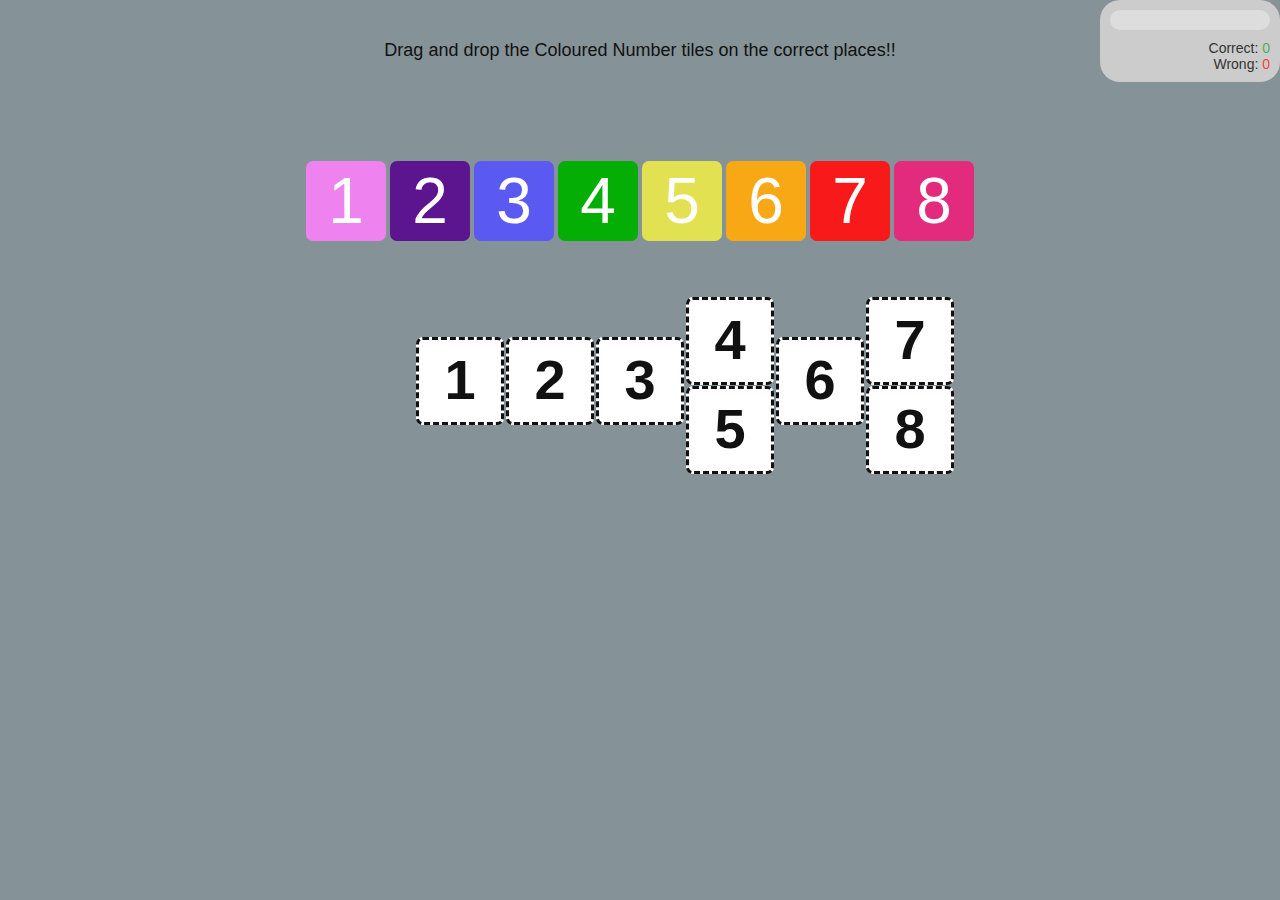
<file: nxt_lvl/index.html>
<!DOCTYPE html>
<html lang="en">
<head>
    <meta charset="UTF-8">
    <meta http-equiv="X-UA-Compatible" content="IE=edge">
    <meta name="viewport" content="width=device-width, initial-scale=1.0">
    
    <!-- Link to the external CSS stylesheet -->
    <link rel="stylesheet" href="style1.css">
    <title>Document</title>
</head>
<body>
     <!-- Instructions -->
    <div class="inst">
      Drag and drop the Coloured Number tiles on the correct places!!
    </div>

    <!-- Container for draggable elements -->
    <div class="draggable-elements">
        <!-- Individual draggable elements with different background colors and ids -->
        <div class="square draggable" style="color: rgb(254, 254, 254); background-color: violet;" id="one" draggable="true">1</div>
        <div class="square draggable" style="color: rgb(255, 255, 255); background-color: rgb(92, 20, 143);" id="two" draggable="true">2</div>
        <div class="square draggable" style="color: rgb(255, 255, 255); background-color: rgb(90, 90, 243);" id="three" draggable="true">3</div>
        <div class="square draggable" style="color: rgb(255, 255, 255); background-color: rgb(5, 174, 5);" id="four" draggable="true">4</div>
        <div class="square draggable" style="color: rgb(255, 255, 255); background-color: rgb(225, 225, 81);" id="five" draggable="true">5</div>
        <div class="square draggable" style="color: rgb(254, 254, 254); background-color: rgb(248, 168, 21);" id="six" draggable="true">6</div>
        <div class="square draggable" style="color: rgb(255, 255, 255); background-color: rgb(248, 26, 26);" id="seven" draggable="true">7</div>
        <div class="square draggable" style="color: rgb(255, 255, 255); background-color: rgb(226, 43, 125);" id="eight" draggable="true">8</div>
        
        <!-- Additional draggable elements commented out -->
        <!--
        <div class="square draggable" style="color: rgb(255, 255, 255); background-color: rgb(226, 43, 223);" id="nine" draggable="true">9</div>
        <div class="square draggable" style="color: rgb(255, 255, 255); background-color: rgb(226, 223, 43);" id="ten" draggable="true">10</div>
        -->
    </div>

    <!-- Container for droppable elements -->
    <div class="droppable-elements">
        <!-- Individual droppable elements with data-draggable-id attributes corresponding to draggable elements -->
        <div class="droppable one" data-draggable-id="one"><span>1</span></div>
        <div class="droppable two" data-draggable-id="two"><span>2</span></div>
        <div class="droppable three" data-draggable-id="three"><span>3</span></div>
        <div class="droppable four" data-draggable-id="four"><span>4</span></div>
        <div class="droppable five" data-draggable-id="five"><span>5</span></div>
        <div class="droppable six" data-draggable-id="six"><span>6</span></div>
        <div class="droppable seven" data-draggable-id="seven"><span>7</span></div>
        <div class="droppable eight" data-draggable-id="eight"><span>8</span></div>
        
        <!-- Additional droppable elements commented out -->
        <!--
        <div class="droppable nine" data-draggable-id="nine"><span>nine</span></div>
        <div class="droppable ten" data-draggable-id="ten"><span>ten</span></div>
        -->
    </div>

    <!-- Overlay for notifications -->
    <div class="overlay"></div>

    <!-- Container for notifications -->
    <div class="notification"></div>

    <!-- Container for the winning count bar and counters -->
    <div class="winning-count-bar">
        <!-- Energy bar indicating progress -->
        <div class="energy-bar">
            <div class="energy-fill"></div>
        </div>

        <!-- Container for correct and wrong counters -->
        <div class="counters">
            <div class="correct-count">
                <span class="label">Correct:</span>
                <span class="count">0</span>
            </div>
            <div class="wrong-count">
                <span class="label">Wrong:</span>
                <span class="count">0</span>
            </div>
        </div>
    </div>

    <!-- Link to the external JavaScript file -->
    <script src="script1.js"></script>
</body>
</html>
</file>
<file: nxt_lvl/style1.css>
.square{
    width: 5rem;
    height: 5rem;
}
@import url('https://fonts.googleapis.com/css?family=Montserrat');

* {
  margin: 0;
  padding: 0;
  box-sizing: border-box;
}
body {
  font-family: 'Montserrat', sans-serif;
  background-color: #eee;
  color: #111;
  
  align-items: center;
  justify-content: center;
  height: auto;
  width: 100%;
  background-image: linear-gradient(to right,#859398, #859398);
  background-repeat: none;
}
.inst{
    font-size: large;
    position: relative;
    top: 40px;
    display: flex;
    flex-direction: column;
    justify-content: center;
    align-items: center;
}
 .inst.show{
  opacity: 1;
} 

.draggable-elements {
  font-size: 4rem;
  display: flex;
  flex-wrap: wrap;
  justify-content: center;
  align-items: center;
  margin: 3rem;
  position: relative;
  top: 90px;
  
}
.droppable-elements{
font-size: 3.5rem;
position: relative;
top: 120px;
left: 600px;
display: flex;
flex-wrap: wrap;
min-width: 100px;
flex-direction: row;
align-items: center;

}

.droppable {
  position: relative;
  height: 5.5rem;
  width: 5.5rem;
  margin: 1rem;
  justify-content: center;
  align-items: center;
  text-align: center;
  font-size: 4rem;
  font-weight: bold;
  background-color: #fff;
  border: 3px dashed #111;
  border-radius: 7px;
  transition: border-width 0.2s, transform 0.2s, background-color 0.4s;
}

.draggable {
  height: 5rem;
  width: 5rem;
  display: flex;
  align-items: center;
  justify-content: center;
  font-size: 4rem;
  margin: 0rem 0.5rem;
  cursor: move;
  transition: opacity 0.2s;
  border-radius: 7px;
  margin: 2px;
}
.draggable:hover {
  opacity: 0.5;
}

.droppable span {
  font-size: 3.5rem;
  pointer-events: none; /* The element is never the target of pointer events */
}

/* Drag and Drop Related Styling */

.droppable.droppable-hover {
  /* background-color: #bee3f0; */
  border-width: 3px;
  transform: scale(1.1) 2s;
  
}
.droppable.dropped {
  border-style: solid;
  color: #fff;
}
.droppable.dropped span {
  font-size: 3.5rem;
  margin-top: 3.5rem;
}
.droppable.dropped div {
  pointer-events: none;
}
.draggable.dragged {
  user-select: none;
  opacity: 0.1;
  cursor: default;
}
.draggable.dragged:hover {
  opacity: 0.1;
}

@media (max-width: 600px) {
  html { font-size: 14px; }
  .draggable-elements { margin: 1.5rem; }
  
  
}

.one{
  position: relative;
  
}
.two{
  position: relative;
  left: -30px;
}
.three{
  position: relative;
  left: -60px;
 
}
.four{
  position: relative;
  left: -90px;
  bottom: 40px;
  
}

.five{
  position: relative;
  left: -210px;
  bottom: -49px;
  
}
.six{
  position: relative;
  left: -240px;
  
}
.seven{
  position: relative;
  left: -270px;
  bottom: 40px;
 
}
.eight{
  position: relative;
  left: -390px;
  bottom: -49px;
 
}
.nine{
  position: relative;
  bottom: 397px;
  left: 36%;
}
.ten{
  position: relative;
  bottom: 414px;
}
.overlay {
  position: fixed;
  top: 0;
  left: 0;
  width: 100%;
  height: 100%;
  background-color: rgba(0, 0, 0, 0.5);
  z-index: 9999;
  display: none;
}

.notification {
  position: fixed;
  top: 50%;
  left: 50%;
  transform: translate(-50%, -50%);
  background-color: #ccc;
  border: 1px solid #ccc;
  padding: 20px;
  opacity: 0;
  transition: opacity 0.3s ease-in-out;
  z-index: 10000;
}

.notification.show {
  opacity: 1;
}

.winning-count-bar {
  position: absolute;
  top: 0px;
  right: 0px;
  padding: 10px;
  background-color: #ccc;
  border-radius: 20px;
  text-align: right;
  font-family: Arial, sans-serif;
  font-size: 14px;
  color: #333;
}

.energy-bar {
  width: 160px;
  height: 20px;
  background-color: #ddd;
  border-radius: 10px;
  overflow: hidden;
  background-color: #ddd;
  border-radius: 10px;
}

.energy-fill {
  height: 100%;
  background-color: #4caf50;
  transition: width 0.5s ease-in-out;
}
.counters {
  margin-top: 10px;
}

.correct-count .count {
  color: #4caf50;
}

.wrong-count .count {
  color: #f44336;
}

.congratulations {
  position: fixed;
  top: 20%;
  left: 50%;
  transform: translate(-50%, -50%);
  background-color: #a57be0;
  color: #ffffff;
  padding: 20px;
  border-radius: 8px;
  font-size: 35px;
  text-align: center;
  font-family:Verdana, Geneva, Tahoma, sans-serif;
  box-shadow: 0 2px 4px rgba(0, 0, 0, 0.2);
}

.congratulations::before {
  padding:20px;
  font-family:'Lucida Sans', 'Lucida Sans Regular', 'Lucida Grande', 'Lucida Sans Unicode', Geneva, Verdana, sans-serif;
  font-size: 68px;
  display: block;
  margin-bottom: 10px;
  margin: 10px;
}

.congratulations:hover {
  background-color: #c75ded;
  cursor: pointer;
}

.play-button {
  border: 1px solid rgba(255,255,255,0.2);
  background-color: rgba(255,255,255,0.1); /* Use your desired color */
  color: #ffffff; /* Use a contrasting color for text */
  font-size: 24px;
  padding: 12px 24px;
  margin: 10px;
  border: none;
  border-radius: 4px;
  cursor: pointer;
  animation: buttonScale 1s infinite alternate;

}

.play-button:hover {
  border: 1px solid rgba(255,255,255,0.2);
  background-color: rgba(255,255,255,0.5); /* Use a slightly different color on hover */
  animation: buttonBounce 0.5s;
}


@keyframes buttonScale {
  0% {
    transform: scale(1);
  }
  100% {
    transform: scale(1.1);
  }
}

@keyframes buttonBounce {
  0% {
    transform: translateY(0);
  }
  50% {
    transform: translateY(-5px);
  }
  100% {
    transform: translateY(0);
  }
}

/* the following @media stylings are to make the tiles responsive for different screen size */
@media only screen and (max-width: 1400px) {
  
  
  .droppable-elements{left:400px;}
}

@media only screen and (max-width: 1300px) {
  
  
  .droppable-elements{left:400px;}
}
@media only screen and (max-width: 1200px) {
  
  
  .droppable-elements{left:400px;}
}
@media only screen and (max-width: 1100px) {
  
  
  .droppable-elements{left:400px;}
}
@media only screen and (max-width: 970px) {
  
  .eight{
    position: relative;
    left:-390px;
    bottom: -50px;
   
  }
  .droppable-elements{left:00px;}
}

@media only screen and (max-width: 840px) {
  .droppable-elements{
    flex-direction: row;
    align-items: center;
  }
  .four{
    position: relative;
    left: -90px;
    bottom: 40px;
    
  }
  
  .five{
    position: relative;
    left: -210px;
    bottom: -48px;
    
  }
  .six{
    position: relative;
    left: -240px;
    
  }
  .seven{
    position: relative;
    left: 450px;
    bottom: 160px;
   
  }
  .eight{
    position: relative;
    left: 330px;
    bottom: 72px;
   
  }
}
@media only screen and (max-width: 720px) {
  .droppable-elements{
    flex-direction: row;
    align-items: center;
  }
  .six{
    position: relative;
    left: 360px;
    bottom: 120px;
    
  }
  .seven{
    position: relative;
    left: 330px;
    bottom: 160px;
   
  }
  .eight{
    position: relative;
    left: 210px;
    bottom: 72px;
   
  }
}

@media only screen and (max-width: 600px) {
  
  .droppable-elements{
    flex-direction: column;
    align-items: center;
  }
  .two{
    position: relative;
    bottom: 30px;
    left: 0px;
  }
  .three{
    position: relative;
    left: 0px;
    bottom: 60px;
   
  }
  .four{
    position: relative;
    left: 40px;
    bottom:85px;
    
  }
  
  .five{
    position: relative;
    left: -40px;
    bottom: 190px;
    
  }
  .six{
    position: relative;
    left: 0px;
    bottom: 215px;
    
  }
  .seven{
    position: relative;
    left: 40px;
    bottom: 240px;
   
  }
  .eight{
    position: relative;
    left: -40px;
    bottom: 345px;
   
  }
}
</file>
